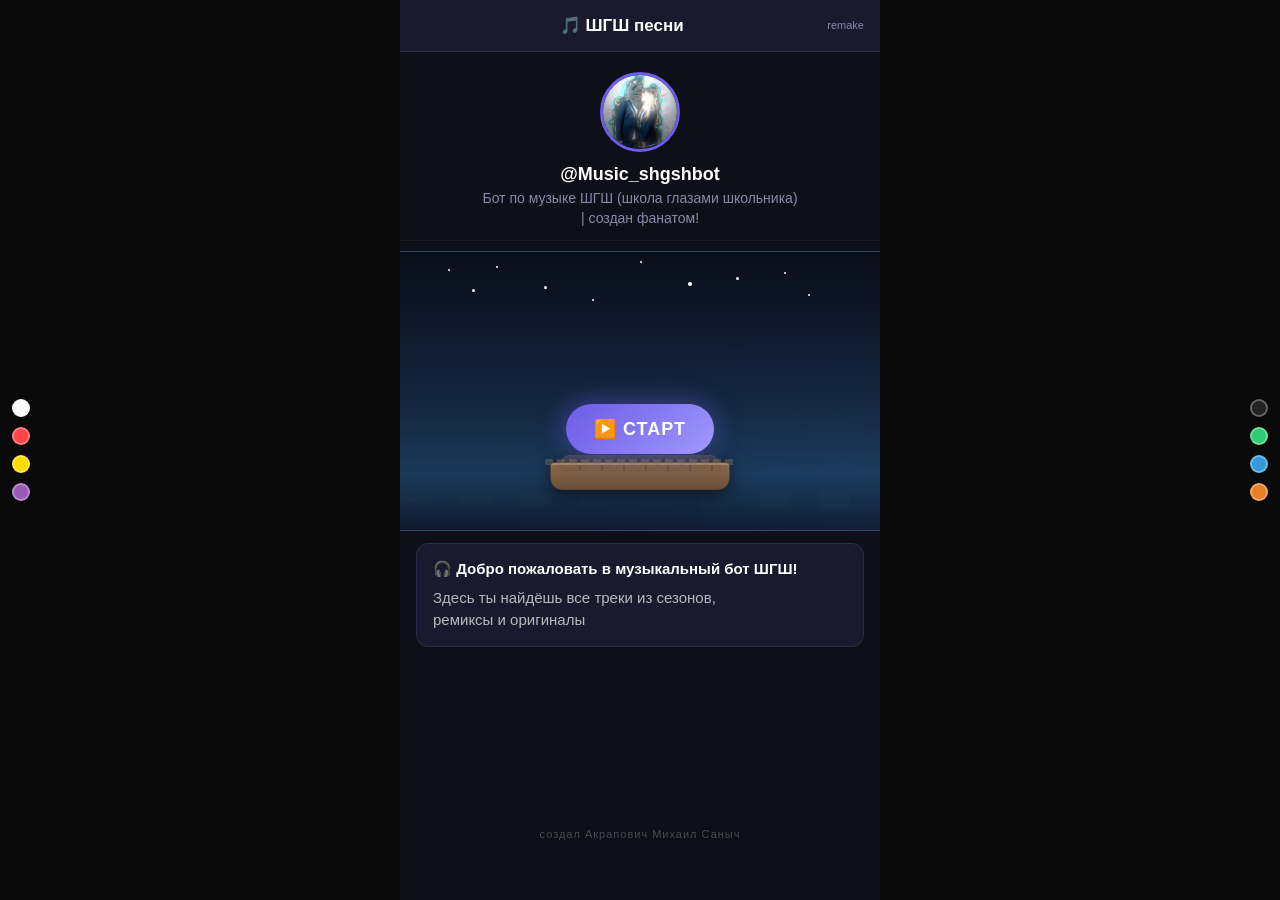
<file: index.html>
<!DOCTYPE html>
<html lang="ru">
<head>
    <meta charset="UTF-8" />
    <meta name="viewport" content="width=device-width, initial-scale=1.0, maximum-scale=1.0, user-scalable=no" />
    <title>ШГШ Музыка</title>
    <link rel="stylesheet" href="styles.css" />
</head>
<body>
    <div class="telegram-app" id="app">
        <!-- Цветные кружочки -->
        <div class="color-dots-left">
            <div class="color-dot" data-color="white" style="background: #ffffff;" onclick="changeTheme('white')"></div>
            <div class="color-dot" data-color="red" style="background: #ff4444;" onclick="changeTheme('red')"></div>
            <div class="color-dot" data-color="yellow" style="background: #ffdd00;" onclick="changeTheme('yellow')"></div>
            <div class="color-dot" data-color="purple" style="background: #9b59b6;" onclick="changeTheme('purple')"></div>
        </div>
        <div class="color-dots-right">
            <div class="color-dot" data-color="black" style="background: #222222;" onclick="changeTheme('black')"></div>
            <div class="color-dot" data-color="green" style="background: #2ecc71;" onclick="changeTheme('green')"></div>
            <div class="color-dot" data-color="blue" style="background: #3498db;" onclick="changeTheme('blue')"></div>
            <div class="color-dot" data-color="orange" style="background: #e67e22;" onclick="changeTheme('orange')"></div>
        </div>

        <!-- Шапка -->
        <div class="tg-header">
            <div class="tg-header-title">🎵 ШГШ песни</div>
            <div class="tg-header-subtitle">remake</div>
        </div>

        <!-- Профиль -->
        <div class="tg-profile">
            <div class="tg-profile-avatar">
                <img src="avatar.png" alt="avatar" onerror="this.src='data:image/svg+xml,%3Csvg xmlns=%22http://www.w3.org/2000/svg%22 width=%2280%22 height=%2280%22 viewBox=%220 0 80 80%22%3E%3Crect width=%2280%22 height=%2280%22 fill=%22%236c5ce7%22/%3E%3Ctext x=%2240%22 y=%2248%22 text-anchor=%22middle%22 font-size=%2236%22 fill=%22white%22 font-family=%22Arial%22%3E🎵%3C/text%3E%3C/svg%3E'" />
            </div>
            <div class="tg-profile-name">@Music_shgshbot</div>
            <div class="tg-profile-bio">Бот по музыке ШГШ (школа глазами школьника) | создан фанатом!</div>
        </div>

        <!-- Океан -->
        <div class="ocean-scene" id="oceanScene">
            <div class="stars">
                <div class="star"></div><div class="star"></div><div class="star"></div>
                <div class="star"></div><div class="star"></div><div class="star"></div>
                <div class="star"></div><div class="star"></div><div class="star"></div>
                <div class="star"></div>
            </div>
            <div class="wave"></div><div class="wave"></div><div class="wave"></div>
            <div class="foam"></div>
            <div class="raft-container">
                <button class="raft-btn" data-transition href="seasons.html">▶️ СТАРТ</button>
                <div class="raft"><div class="raft-rail"></div></div>
            </div>
        </div>

        <!-- Приветствие -->
        <div class="tg-content">
            <div class="tg-message">
                <div class="tg-message-text">🎧 <strong>Добро пожаловать в музыкальный бот ШГШ!</strong></div>
                <div class="tg-message-text" style="margin-top: 6px; opacity: 0.8;">Здесь ты найдёшь все треки из сезонов,<br>ремиксы и оригиналы</div>
            </div>
        </div>

        <!-- Подпись -->
        <div class="footer-credit">создал Акрапович Михаил Саныч</div>
    </div>

    <script src="script.js"></script>
    <script>
        function changeTheme(color) {
            const app = document.getElementById('app');
            app.className = 'telegram-app';
            app.classList.add('theme-' + color);
            localStorage.setItem('theme', color);
        }
        document.addEventListener('DOMContentLoaded', function() {
            const savedTheme = localStorage.getItem('theme');
            if (savedTheme) {
                document.getElementById('app').classList.add('theme-' + savedTheme);
            }
        });
    </script>
</body>
</html>
</file>
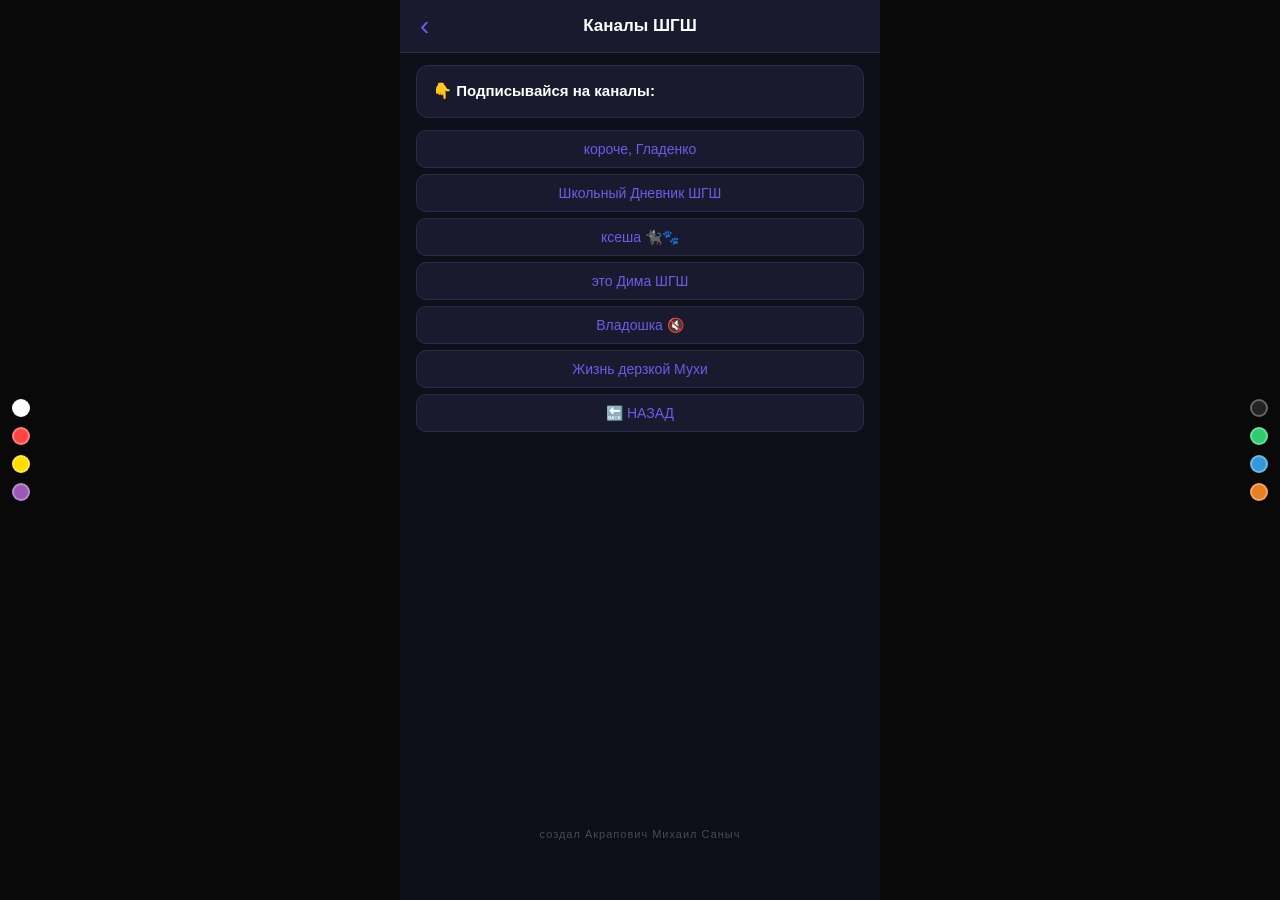
<file: channels.html>
<!DOCTYPE html>
<html lang="ru">
<head>
    <meta charset="UTF-8" />
    <meta name="viewport" content="width=device-width, initial-scale=1.0, maximum-scale=1.0, user-scalable=no" />
    <title>Каналы ШГШ</title>
    <link rel="stylesheet" href="styles.css" />
</head>
<body>
    <div class="telegram-app" id="app">
        <!-- Цветные кружочки -->
        <div class="color-dots-left">
            <div class="color-dot" data-color="white" style="background: #ffffff;" onclick="changeTheme('white')"></div>
            <div class="color-dot" data-color="red" style="background: #ff4444;" onclick="changeTheme('red')"></div>
            <div class="color-dot" data-color="yellow" style="background: #ffdd00;" onclick="changeTheme('yellow')"></div>
            <div class="color-dot" data-color="purple" style="background: #9b59b6;" onclick="changeTheme('purple')"></div>
        </div>
        <div class="color-dots-right">
            <div class="color-dot" data-color="black" style="background: #222222;" onclick="changeTheme('black')"></div>
            <div class="color-dot" data-color="green" style="background: #2ecc71;" onclick="changeTheme('green')"></div>
            <div class="color-dot" data-color="blue" style="background: #3498db;" onclick="changeTheme('blue')"></div>
            <div class="color-dot" data-color="orange" style="background: #e67e22;" onclick="changeTheme('orange')"></div>
        </div>

        <!-- Шапка -->
        <div class="tg-header">
            <button class="tg-back-btn" data-comet href="seasons.html">‹</button>
            <div class="tg-header-title">Каналы ШГШ</div>
            <div style="width: 40px;"></div>
        </div>

        <!-- Контент -->
        <div class="tg-content">
            <div class="tg-message">
                <div class="tg-message-text">👇 <strong>Подписывайся на каналы:</strong></div>
            </div>
            <div class="tg-inline-grid" id="channelsGrid">
                <button class="tg-inline-btn tg-inline-btn-wide" onclick="window.open('https://t.me/hladenko', '_blank')">короче, Гладенко</button>
                <button class="tg-inline-btn tg-inline-btn-wide" onclick="window.open('https://t.me/shgsh_novosti', '_blank')">Школьный Дневник ШГШ</button>
                <button class="tg-inline-btn tg-inline-btn-wide" onclick="window.open('https://t.me/kseshaxs', '_blank')">ксеша 🐈‍⬛🐾</button>
                <button class="tg-inline-btn tg-inline-btn-wide" onclick="window.open('https://t.me/dimonchikshgsh', '_blank')">это Дима ШГШ</button>
                <button class="tg-inline-btn tg-inline-btn-wide" onclick="window.open('https://t.me/vladanasv', '_blank')">Владошка 🔇</button>
                <button class="tg-inline-btn tg-inline-btn-wide" onclick="window.open('https://t.me/derzkaya_myxa', '_blank')">Жизнь дерзкой Мухи</button>
                <button class="tg-inline-btn tg-inline-btn-wide" data-transition href="seasons.html">🔙 НАЗАД</button>
            </div>
        </div>

        <!-- Подпись -->
        <div class="footer-credit">создал Акрапович Михаил Саныч</div>
    </div>

    <script src="script.js"></script>
    <script>
        function changeTheme(color) {
            const app = document.getElementById('app');
            app.className = 'telegram-app';
            app.classList.add('theme-' + color);
            localStorage.setItem('theme', color);
        }
        document.addEventListener('DOMContentLoaded', function() {
            const savedTheme = localStorage.getItem('theme');
            if (savedTheme) {
                document.getElementById('app').classList.add('theme-' + savedTheme);
            }
        });
    </script>
</body>
</html>
</file>
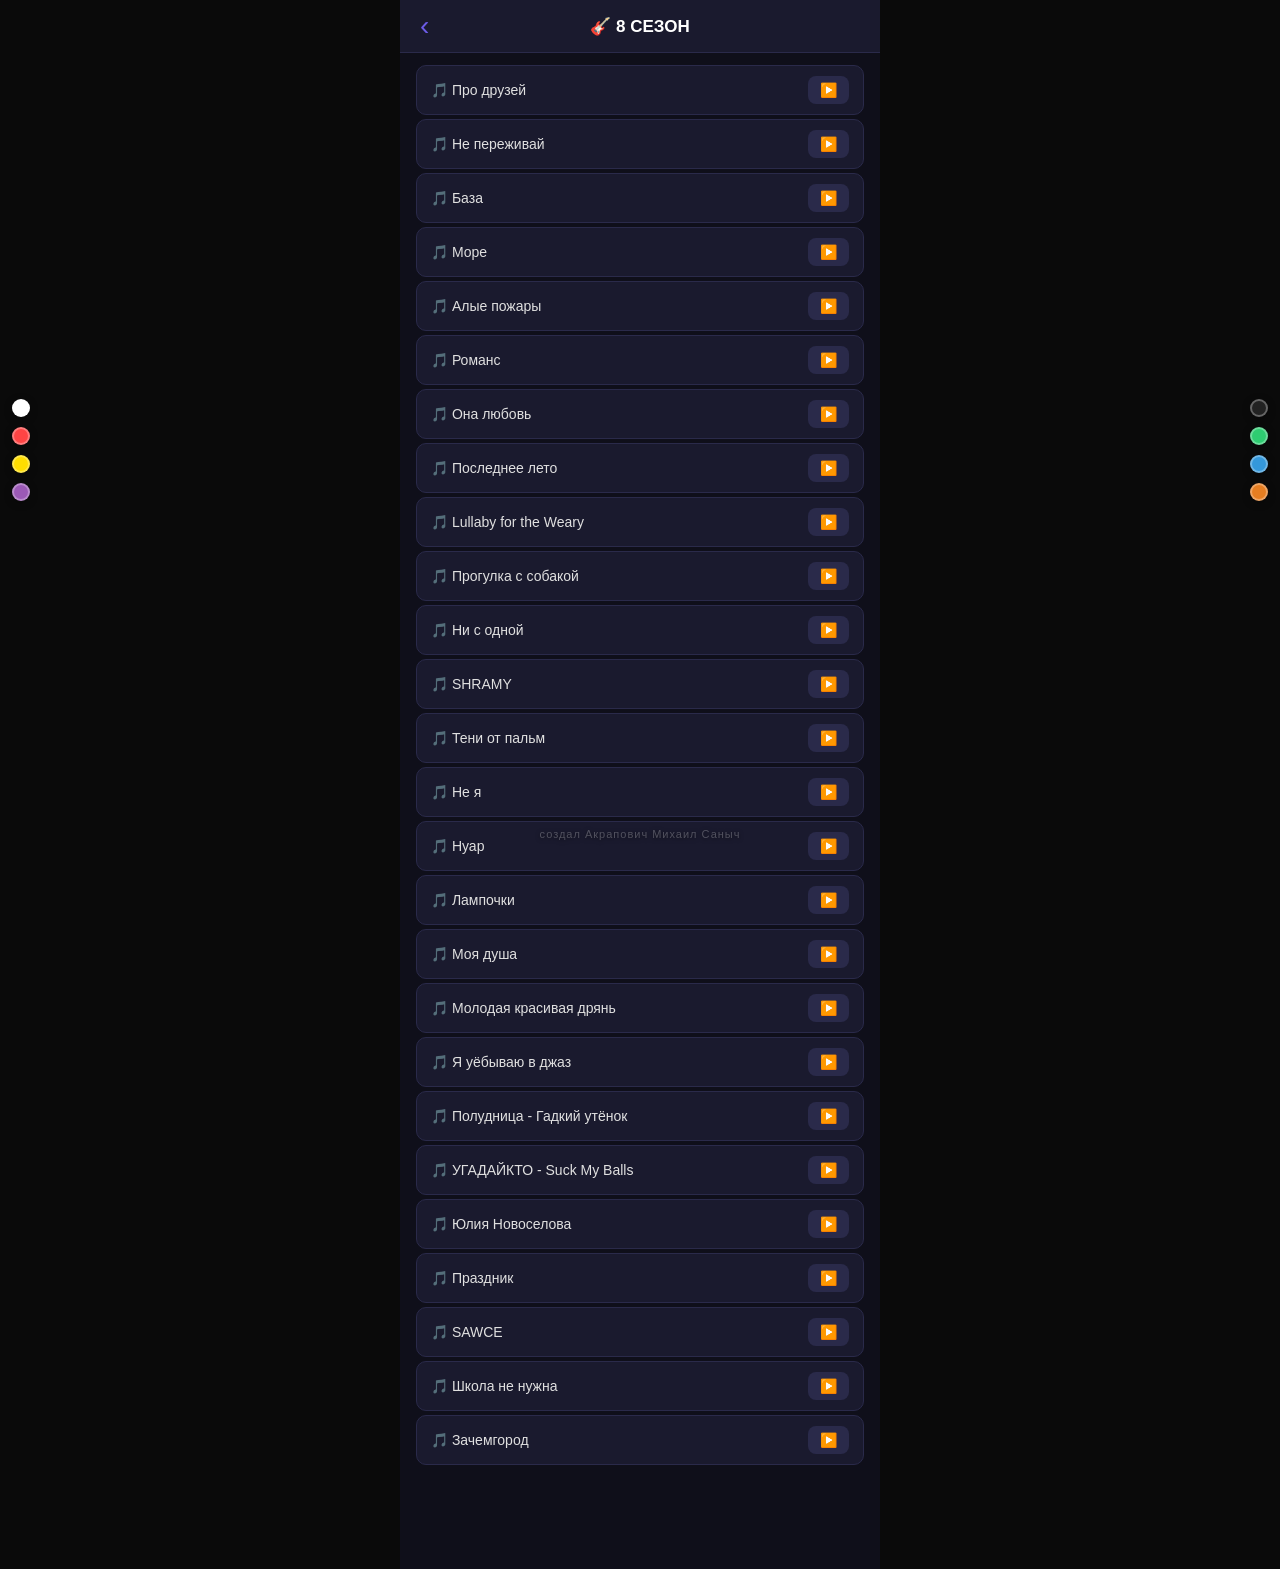
<file: playlist.html>
<!DOCTYPE html>
<html lang="ru">
<head>
    <meta charset="UTF-8" />
    <meta name="viewport" content="width=device-width, initial-scale=1.0, maximum-scale=1.0, user-scalable=no" />
    <title>Плейлист</title>
    <link rel="stylesheet" href="styles.css" />
</head>
<body>
    <div class="telegram-app" id="app">
        <!-- Цветные кружочки -->
        <div class="color-dots-left">
            <div class="color-dot" data-color="white" style="background: #ffffff;" onclick="changeTheme('white')"></div>
            <div class="color-dot" data-color="red" style="background: #ff4444;" onclick="changeTheme('red')"></div>
            <div class="color-dot" data-color="yellow" style="background: #ffdd00;" onclick="changeTheme('yellow')"></div>
            <div class="color-dot" data-color="purple" style="background: #9b59b6;" onclick="changeTheme('purple')"></div>
        </div>
        <div class="color-dots-right">
            <div class="color-dot" data-color="black" style="background: #222222;" onclick="changeTheme('black')"></div>
            <div class="color-dot" data-color="green" style="background: #2ecc71;" onclick="changeTheme('green')"></div>
            <div class="color-dot" data-color="blue" style="background: #3498db;" onclick="changeTheme('blue')"></div>
            <div class="color-dot" data-color="orange" style="background: #e67e22;" onclick="changeTheme('orange')"></div>
        </div>

        <!-- Шапка -->
        <div class="tg-header">
            <button class="tg-back-btn" data-comet href="seasons.html">‹</button>
            <div class="tg-header-title" id="seasonTitle">СЕЗОН</div>
            <div style="width: 40px;"></div>
        </div>

        <!-- Список песен -->
        <div class="tg-content" id="songList"></div>

        <!-- Плеер -->
        <div class="tg-player" id="playerBar" style="display:none;">
            <button class="tg-player-btn" id="repeatBtn" onclick="toggleRepeat()">🔁</button>
            <button class="tg-player-btn" onclick="prevSong()">⏮</button>
            <button class="tg-player-btn" id="playPauseBtn" onclick="togglePlay()">▶</button>
            <button class="tg-player-btn" onclick="nextSong()">⏭</button>
            <button class="tg-player-btn" id="shuffleBtn" onclick="toggleShuffle()">🔀</button>

            <div class="tg-player-info">
                <div class="tg-player-title" id="currentSongName">Нет трека</div>
                <div class="tg-player-subtitle" id="currentSeasonName"></div>
            </div>

            <div class="tg-player-progress">
                <input type="range" id="progressBar" min="0" max="100" value="0" />
                <div class="tg-player-time">
                    <span id="timeDisplay">0:00</span>
                    <span id="totalTime">0:00</span>
                </div>
            </div>

            <div class="tg-player-menu">
                <button class="tg-player-btn" onclick="toggleMenu()">⋮</button>
                <div class="tg-player-dropdown" id="playerDropdown">
                    <button onclick="downloadCurrentSong()">⬇️ Скачать</button>
                </div>
            </div>
        </div>

        <div class="footer-credit">создал Акрапович Михаил Саныч</div>
    </div>

    <script src="data.js"></script>
    <script src="script.js"></script>
    <script>
        const params = new URLSearchParams(window.location.search);
        const seasonId = params.get('season') || '8';
        const season = SEASONS[seasonId];
        const songs = season ? season.songs : [];
        const seasonName = season ? season.name : 'СЕЗОН';
        document.getElementById('seasonTitle').textContent = seasonName;
        const songList = document.getElementById('songList');

        // Восстановление состояния
        document.addEventListener('DOMContentLoaded', function() {
            setTimeout(updatePlayerUI, 100);
            const saved = localStorage.getItem('playerState');
            if (saved) {
                try {
                    const state = JSON.parse(saved);
                    if (state.seasonId === seasonId && state.index !== undefined) {
                        document.querySelectorAll('.tg-song-item').forEach((el, i) => {
                            if (i === state.index) {
                                el.style.borderColor = '#6c5ce7';
                                el.style.background = 'rgba(108, 92, 231, 0.1)';
                            }
                        });
                    }
                } catch(e) {}
            }
        });

        if (season && season.dev) {
            songList.innerHTML = `
                <div class="tg-message">
                    <div class="tg-message-text" style="text-align:center; padding: 30px 0;">
                        🚧 Этот сезон в разработке<br>🎵 Появится позже!
                    </div>
                </div>
                <div class="tg-reply-markup">
                    <button class="tg-btn-start" onclick="window.location.href='seasons.html'">🔙 НАЗАД</button>
                </div>
            `;
        } else {
            songs.forEach((song, index) => {
                const displayName = song.name || song;
                const item = document.createElement('div');
                item.className = 'tg-song-item';
                item.setAttribute('data-index', index);
                item.innerHTML = `
                    <div class="tg-song-name">🎵 ${displayName}</div>
                    <div class="tg-song-actions">
                        <button class="tg-btn-inline-small" onclick="playSong('${seasonId}', ${index})">▶️</button>
                    </div>
                `;
                songList.appendChild(item);
            });
        }

        function toggleMenu() {
            const dropdown = document.getElementById('playerDropdown');
            if (dropdown) dropdown.classList.toggle('active');
        }

        document.addEventListener('click', function(e) {
            const menu = document.querySelector('.tg-player-menu');
            if (menu && !menu.contains(e.target)) {
                const dropdown = document.getElementById('playerDropdown');
                if (dropdown) dropdown.classList.remove('active');
            }
        });

        const progressBar = document.getElementById('progressBar');
        if (progressBar) {
            progressBar.addEventListener('input', function(e) {
                if (window.player.audio && window.player.audio.duration) {
                    const time = (e.target.value / 100) * window.player.audio.duration;
                    window.player.audio.currentTime = time;
                    const minutes = Math.floor(time / 60);
                    const seconds = Math.floor(time % 60);
                    document.getElementById('timeDisplay').textContent = `${minutes}:${seconds.toString().padStart(2, '0')}`;
                }
            });
        }

        function changeTheme(color) {
            const app = document.getElementById('app');
            app.className = 'telegram-app';
            app.classList.add('theme-' + color);
            localStorage.setItem('theme', color);
        }
        document.addEventListener('DOMContentLoaded', function() {
            const savedTheme = localStorage.getItem('theme');
            if (savedTheme) {
                document.getElementById('app').classList.add('theme-' + savedTheme);
            }
        });
    </script>
</body>
</html>
</file>
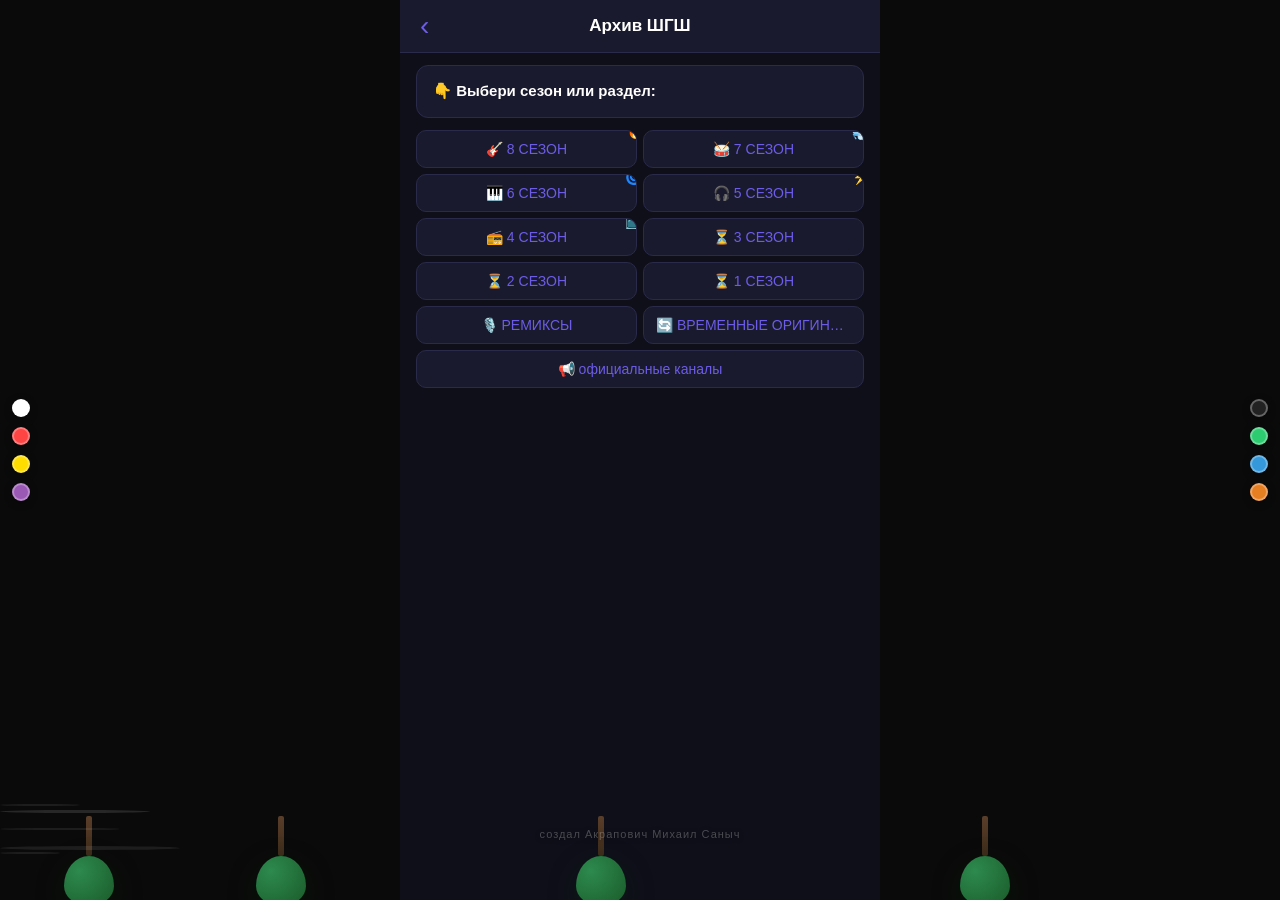
<file: seasons.html>
<!DOCTYPE html>
<html lang="ru">
<head>
    <meta charset="UTF-8" />
    <meta name="viewport" content="width=device-width, initial-scale=1.0, maximum-scale=1.0, user-scalable=no" />
    <title>Сезоны</title>
    <link rel="stylesheet" href="styles.css" />
</head>
<body>
    <div class="telegram-app" id="app">
        <!-- Цветные кружочки -->
        <div class="color-dots-left">
            <div class="color-dot" data-color="white" style="background: #ffffff;" onclick="changeTheme('white')"></div>
            <div class="color-dot" data-color="red" style="background: #ff4444;" onclick="changeTheme('red')"></div>
            <div class="color-dot" data-color="yellow" style="background: #ffdd00;" onclick="changeTheme('yellow')"></div>
            <div class="color-dot" data-color="purple" style="background: #9b59b6;" onclick="changeTheme('purple')"></div>
        </div>
        <div class="color-dots-right">
            <div class="color-dot" data-color="black" style="background: #222222;" onclick="changeTheme('black')"></div>
            <div class="color-dot" data-color="green" style="background: #2ecc71;" onclick="changeTheme('green')"></div>
            <div class="color-dot" data-color="blue" style="background: #3498db;" onclick="changeTheme('blue')"></div>
            <div class="color-dot" data-color="orange" style="background: #e67e22;" onclick="changeTheme('orange')"></div>
        </div>

        <!-- Шапка -->
        <div class="tg-header">
            <button class="tg-back-btn" data-comet href="index.html">‹</button>
            <div class="tg-header-title">Архив ШГШ</div>
            <div style="width: 40px;"></div>
        </div>

        <!-- Контент -->
        <div class="tg-content">
            <div class="tg-message">
                <div class="tg-message-text">👇 <strong>Выбери сезон или раздел:</strong></div>
            </div>

            <div class="tg-inline-grid" id="seasonsGrid">
                <!-- 8 СЕЗОН — ОГОНЬ -->
                <button class="tg-inline-btn season-fire" data-transition href="playlist.html?season=8">🎸 8 СЕЗОН</button>
                <!-- 7 СЕЗОН — ВЕТЕР -->
                <button class="tg-inline-btn season-wind" data-transition href="playlist.html?season=7">🥁 7 СЕЗОН</button>
                <!-- 6 СЕЗОН — ВРАЩЕНИЕ -->
                <button class="tg-inline-btn season-spin" data-transition href="playlist.html?season=6">🎹 6 СЕЗОН</button>
                <!-- 5 СЕЗОН — ДРОЖЬ -->
                <button class="tg-inline-btn season-shake" data-transition href="playlist.html?season=5">🎧 5 СЕЗОН</button>
                <!-- 4 СЕЗОН — МЕРЦАНИЕ -->
                <button class="tg-inline-btn season-flicker" data-transition href="playlist.html?season=4">📻 4 СЕЗОН</button>
                <!-- 3 СЕЗОН -->
                <button class="tg-inline-btn" data-transition href="playlist.html?season=3">⏳ 3 СЕЗОН</button>
                <!-- 2 СЕЗОН -->
                <button class="tg-inline-btn" data-transition href="playlist.html?season=2">⏳ 2 СЕЗОН</button>
                <!-- 1 СЕЗОН -->
                <button class="tg-inline-btn" data-transition href="playlist.html?season=1">⏳ 1 СЕЗОН</button>
                <!-- 0 СЕЗОН -->
                <button class="tg-inline-btn" data-transition href="playlist.html?season=0">🎙️ РЕМИКСЫ</button>
                <!-- ВРЕМЕННЫЕ -->
                <button class="tg-inline-btn" data-transition href="playlist.html?season=temp">🔄 ВРЕМЕННЫЕ ОРИГИНАЛЫ</button>
                <!-- КАНАЛЫ -->
                <button class="tg-inline-btn tg-inline-btn-wide" data-transition href="channels.html">📢 официальные каналы</button>
            </div>
        </div>

        <!-- Деревья и ветер -->
        <div class="trees-container">
            <div class="tree tree-1"><div class="tree-trunk"></div><div class="tree-crown"></div></div>
            <div class="tree tree-2"><div class="tree-trunk"></div><div class="tree-crown"></div></div>
            <div class="tree tree-3"><div class="tree-trunk"></div><div class="tree-crown"></div></div>
            <div class="tree tree-4"><div class="tree-trunk"></div><div class="tree-crown"></div></div>
            <div class="wind-line wind-1"></div>
            <div class="wind-line wind-2"></div>
            <div class="wind-line wind-3"></div>
            <div class="wind-line wind-4"></div>
            <div class="wind-line wind-5"></div>
        </div>

        <!-- Подпись -->
        <div class="footer-credit">создал Акрапович Михаил Саныч</div>
    </div>

    <script src="script.js"></script>
    <script>
        function changeTheme(color) {
            const app = document.getElementById('app');
            app.className = 'telegram-app';
            app.classList.add('theme-' + color);
            localStorage.setItem('theme', color);
        }
        document.addEventListener('DOMContentLoaded', function() {
            const savedTheme = localStorage.getItem('theme');
            if (savedTheme) {
                document.getElementById('app').classList.add('theme-' + savedTheme);
            }
        });
    </script>
</body>
</html>
</file>
<file: styles.css>
* {
    margin: 0;
    padding: 0;
    box-sizing: border-box;
}

body {
    font-family: -apple-system, BlinkMacSystemFont, 'Segoe UI', Roboto, Helvetica, Arial, sans-serif;
    background: #0a0a0a;
    color: #ffffff;
    min-height: 100vh;
    display: flex;
    justify-content: center;
}

.telegram-app {
    max-width: 480px;
    width: 100%;
    min-height: 100vh;
    background: #0f0f1a;
    display: flex;
    flex-direction: column;
    position: relative;
    overflow: hidden;
}

.tg-header {
    background: #1a1a2e;
    padding: 10px 16px;
    display: flex;
    align-items: center;
    justify-content: space-between;
    border-bottom: 1px solid #2a2a4a;
    position: sticky;
    top: 0;
    z-index: 10;
    min-height: 52px;
}

.tg-back-btn {
    background: none;
    border: none;
    color: #6c5ce7;
    font-size: 28px;
    cursor: pointer;
    padding: 0 4px;
    width: 40px;
    text-align: left;
    font-weight: 300;
}

.tg-back-btn:hover {
    opacity: 0.7;
}

.tg-header-title {
    font-size: 17px;
    font-weight: 600;
    color: #ffffff;
    flex: 1;
    text-align: center;
    white-space: nowrap;
    overflow: hidden;
    text-overflow: ellipsis;
}

.tg-header-subtitle {
    font-size: 11px;
    color: #8888aa;
    text-align: center;
    margin-top: -2px;
}

.tg-profile {
    display: flex;
    flex-direction: column;
    align-items: center;
    padding: 20px 16px 12px;
    border-bottom: 1px solid #1a1a2e;
    position: relative;
    z-index: 2;
}

.tg-profile-avatar {
    width: 80px;
    height: 80px;
    border-radius: 50%;
    overflow: hidden;
    border: 3px solid #6c5ce7;
    margin-bottom: 12px;
    flex-shrink: 0;
}

.tg-profile-avatar img {
    width: 100%;
    height: 100%;
    object-fit: cover;
    display: block;
}

.tg-profile-name {
    font-size: 18px;
    font-weight: 600;
    color: #ffffff;
    margin-bottom: 4px;
}

.tg-profile-bio {
    font-size: 14px;
    color: #8888aa;
    text-align: center;
    line-height: 1.4;
    max-width: 320px;
}

.ocean-scene {
    position: relative;
    width: 100%;
    height: 280px;
    margin-top: 10px;
    overflow: hidden;
    background: linear-gradient(180deg, #0a0e1a 0%, #0f1a2e 30%, #162a44 60%, #1a3a5a 80%, #0f1a2e 100%);
    border-top: 1px solid #2a4a6a;
    border-bottom: 1px solid #2a4a6a;
}

.wave {
    position: absolute;
    bottom: 0;
    left: 0;
    width: 200%;
    height: 100%;
    animation: waveMove 8s linear infinite;
    opacity: 0.3;
}
.wave:nth-child(1) {
    background: radial-gradient(ellipse at 20% 100%, rgba(30, 144, 255, 0.15) 0%, transparent 50%);
    animation-duration: 6s;
    opacity: 0.4;
    bottom: -10px;
}
.wave:nth-child(2) {
    background: radial-gradient(ellipse at 60% 100%, rgba(70, 130, 255, 0.12) 0%, transparent 60%);
    animation-duration: 9s;
    opacity: 0.3;
    bottom: -5px;
}
.wave:nth-child(3) {
    background: radial-gradient(ellipse at 80% 100%, rgba(100, 180, 255, 0.08) 0%, transparent 50%);
    animation-duration: 7s;
    opacity: 0.2;
    bottom: 0px;
}

@keyframes waveMove {
    0% { transform: translateX(0); }
    100% { transform: translateX(-50%); }
}

.raft-container {
    position: absolute;
    bottom: 40px;
    left: 50%;
    transform: translateX(-50%);
    width: 200px;
    height: 120px;
    animation: raftRock 3s ease-in-out infinite;
    z-index: 5;
    display: flex;
    flex-direction: column;
    align-items: center;
    justify-content: flex-end;
}

@keyframes raftRock {
    0% { transform: translateX(-50%) rotate(-2deg); }
    50% { transform: translateX(-50%) rotate(4deg); }
    100% { transform: translateX(-50%) rotate(-2deg); }
}

.raft {
    position: relative;
    width: 180px;
    height: 28px;
    background: linear-gradient(180deg, #8B6B4D, #6B4F3A);
    border-radius: 4px 4px 12px 12px;
    box-shadow: 0 4px 20px rgba(0, 0, 0, 0.6), inset 0 2px 0 rgba(255, 220, 180, 0.3);
    border: 1px solid #5a3f2a;
}

.raft::before {
    content: '';
    position: absolute;
    top: 2px;
    left: 8px;
    right: 8px;
    height: 6px;
    background: repeating-linear-gradient(
        90deg,
        #7a5a3a 0px, #7a5a3a 20px,
        #5a3f2a 20px, #5a3f2a 22px,
        #7a5a3a 22px, #7a5a3a 42px,
        #5a3f2a 42px, #5a3f2a 44px,
        #7a5a3a 44px, #7a5a3a 64px,
        #5a3f2a 64px, #5a3f2a 66px,
        #7a5a3a 66px
    );
    border-radius: 4px;
    opacity: 0.6;
}

.raft::after {
    content: '';
    position: absolute;
    top: -4px;
    left: -6px;
    right: -6px;
    height: 6px;
    background: repeating-linear-gradient(
        90deg,
        #8a7a5a 0px, #8a7a5a 8px,
        transparent 8px, transparent 12px,
        #8a7a5a 12px, #8a7a5a 20px,
        transparent 20px, transparent 24px,
        #8a7a5a 24px
    );
    border-radius: 2px;
    opacity: 0.4;
}

.raft-rail {
    position: absolute;
    top: -8px;
    left: 10px;
    right: 10px;
    height: 8px;
    background: linear-gradient(180deg, #9a7a5a, #7a5a3a);
    border-radius: 8px 8px 0 0;
    opacity: 0.3;
}

.raft-btn {
    background: linear-gradient(135deg, #6c5ce7, #a29bfe);
    border: none;
    border-radius: 50px;
    color: #fff;
    padding: 14px 28px;
    font-size: 18px;
    font-weight: 700;
    cursor: pointer;
    transition: all 0.3s ease;
    text-align: center;
    box-shadow: 0 0 30px rgba(108, 92, 231, 0.3);
    position: relative;
    margin-bottom: 8px;
    letter-spacing: 1px;
    z-index: 10;
    animation: btnGlow 2s ease-in-out infinite;
}

@keyframes btnGlow {
    0% { box-shadow: 0 0 20px rgba(108, 92, 231, 0.3); transform: scale(1); }
    50% { box-shadow: 0 0 60px rgba(108, 92, 231, 0.9), 0 0 120px rgba(108, 92, 231, 0.4); transform: scale(1.05); }
    100% { box-shadow: 0 0 20px rgba(108, 92, 231, 0.3); transform: scale(1); }
}

.raft-btn::after {
    content: '';
    position: absolute;
    top: -4px;
    left: -4px;
    right: -4px;
    bottom: -4px;
    border-radius: 50px;
    background: linear-gradient(135deg, rgba(108, 92, 231, 0.2), rgba(162, 155, 254, 0.1));
    filter: blur(10px);
    z-index: -1;
    animation: btnPulse 2s ease-in-out infinite;
}

@keyframes btnPulse {
    0% { opacity: 0.3; transform: scale(1); }
    50% { opacity: 1; transform: scale(1.2); }
    100% { opacity: 0.3; transform: scale(1); }
}

.raft-btn:active {
    transform: scale(0.95);
    box-shadow: 0 0 40px rgba(108, 92, 231, 0.5);
}

.stars {
    position: absolute;
    top: 0;
    left: 0;
    width: 100%;
    height: 60%;
    pointer-events: none;
    z-index: 0;
}
.star {
    position: absolute;
    width: 2px;
    height: 2px;
    background: #fff;
    border-radius: 50%;
    animation: twinkle 3s ease-in-out infinite;
}
@keyframes twinkle {
    0%, 100% { opacity: 0.2; }
    50% { opacity: 1; }
}
.star:nth-child(1) { top: 10%; left: 10%; animation-delay: 0s; }
.star:nth-child(2) { top: 20%; left: 30%; animation-delay: 0.5s; width: 3px; height: 3px; }
.star:nth-child(3) { top: 5%; left: 50%; animation-delay: 1s; }
.star:nth-child(4) { top: 15%; left: 70%; animation-delay: 1.5s; width: 3px; height: 3px; }
.star:nth-child(5) { top: 25%; left: 85%; animation-delay: 2s; }
.star:nth-child(6) { top: 8%; left: 20%; animation-delay: 0.8s; }
.star:nth-child(7) { top: 18%; left: 60%; animation-delay: 1.2s; width: 4px; height: 4px; }
.star:nth-child(8) { top: 28%; left: 40%; animation-delay: 0.3s; }
.star:nth-child(9) { top: 12%; left: 80%; animation-delay: 1.8s; }
.star:nth-child(10) { top: 22%; left: 15%; animation-delay: 2.2s; width: 3px; height: 3px; }

.foam {
    position: absolute;
    bottom: 20px;
    left: 0;
    width: 200%;
    height: 20px;
    background: repeating-linear-gradient(
        90deg,
        rgba(255, 255, 255, 0.03) 0px,
        rgba(255, 255, 255, 0.03) 30px,
        transparent 30px,
        transparent 60px
    );
    animation: waveMove 12s linear infinite;
    opacity: 0.3;
    z-index: 1;
    border-radius: 50%;
}

.tg-content {
    flex: 1;
    padding: 12px 16px 100px;
    overflow-y: auto;
    position: relative;
    z-index: 2;
}

.tg-message {
    background: #1a1a2e;
    border-radius: 12px;
    padding: 14px 16px;
    margin-bottom: 12px;
    border: 1px solid #2a2a4a;
}

.tg-message-text {
    font-size: 15px;
    line-height: 1.5;
    color: #e0e0e0;
}

.tg-message-text strong {
    color: #ffffff;
}

.tg-inline-grid {
    display: grid;
    grid-template-columns: 1fr 1fr;
    gap: 6px;
    margin-bottom: 4px;
}

.tg-inline-btn {
    background: #1a1a2e;
    border: 1px solid #2a2a4a;
    border-radius: 10px;
    color: #6c5ce7;
    padding: 10px 12px;
    font-size: 14px;
    font-weight: 500;
    cursor: pointer;
    transition: all 0.15s;
    text-align: center;
    white-space: nowrap;
    overflow: hidden;
    text-overflow: ellipsis;
    position: relative;
}

.tg-inline-btn:active {
    background: #2a2a4a;
    transform: scale(0.95) !important;
}

.tg-inline-btn-wide {
    grid-column: 1 / -1;
}

.tg-song-item {
    background: #1a1a2e;
    border-radius: 10px;
    padding: 10px 14px;
    margin-bottom: 4px;
    display: flex;
    justify-content: space-between;
    align-items: center;
    border: 1px solid #2a2a4a;
}

.tg-song-name {
    font-size: 14px;
    color: #e0e0e0;
    flex: 1;
    margin-right: 10px;
    white-space: nowrap;
    overflow: hidden;
    text-overflow: ellipsis;
}

.tg-song-actions {
    display: flex;
    gap: 4px;
    flex-shrink: 0;
}

.tg-btn-inline-small {
    background: #2a2a4a;
    border: none;
    border-radius: 8px;
    color: #6c5ce7;
    padding: 6px 12px;
    font-size: 14px;
    cursor: pointer;
    transition: all 0.15s;
}

.tg-btn-inline-small:active {
    background: #3a3a5a;
    transform: scale(0.92);
}

.tg-player {
    position: fixed;
    bottom: 0;
    left: 50%;
    transform: translateX(-50%);
    max-width: 480px;
    width: 100%;
    background: #1a1a2e;
    border-top: 1px solid #2a2a4a;
    padding: 10px 12px;
    display: none;
    align-items: center;
    gap: 6px;
    z-index: 100;
    flex-wrap: wrap;
}

.tg-player-btn {
    background: none;
    border: none;
    color: #ffffff;
    font-size: 20px;
    cursor: pointer;
    padding: 4px 6px;
    transition: all 0.15s;
    min-width: 32px;
    text-align: center;
}

.tg-player-btn:active {
    transform: scale(0.9);
}

.tg-player-btn:hover {
    opacity: 0.8;
}

.tg-player-info {
    flex: 1;
    min-width: 80px;
    margin: 0 4px;
}

.tg-player-title {
    font-size: 13px;
    font-weight: 500;
    color: #ffffff;
    white-space: nowrap;
    overflow: hidden;
    text-overflow: ellipsis;
}

.tg-player-subtitle {
    font-size: 11px;
    color: #8888aa;
    white-space: nowrap;
    overflow: hidden;
    text-overflow: ellipsis;
}

.tg-player-progress {
    width: 100%;
    display: flex;
    align-items: center;
    gap: 8px;
    margin-top: 2px;
}

.tg-player-progress input[type="range"] {
    flex: 1;
    height: 4px;
    -webkit-appearance: none;
    background: #2a2a4a;
    border-radius: 2px;
    outline: none;
    accent-color: #6c5ce7;
}

.tg-player-progress input[type="range"]::-webkit-slider-thumb {
    -webkit-appearance: none;
    width: 12px;
    height: 12px;
    border-radius: 50%;
    background: #6c5ce7;
    cursor: pointer;
}

.tg-player-time {
    display: flex;
    justify-content: space-between;
    font-size: 10px;
    color: #8888aa;
    min-width: 70px;
}

.tg-player-menu {
    position: relative;
    display: inline-block;
}

.tg-player-dropdown {
    display: none;
    position: absolute;
    bottom: 40px;
    right: 0;
    background: #1a1a2e;
    border: 1px solid #2a2a4a;
    border-radius: 10px;
    padding: 6px 0;
    min-width: 120px;
    z-index: 101;
    box-shadow: 0 4px 20px rgba(0,0,0,0.5);
}

.tg-player-dropdown.active {
    display: block;
}

.tg-player-dropdown button {
    display: block;
    width: 100%;
    padding: 8px 14px;
    background: none;
    border: none;
    color: #ffffff;
    font-size: 13px;
    text-align: left;
    cursor: pointer;
    transition: background 0.15s;
}

.tg-player-dropdown button:hover {
    background: #2a2a4a;
}

.footer-credit {
    position: fixed;
    bottom: 60px;
    left: 50%;
    transform: translateX(-50%);
    font-size: 11px;
    color: rgba(255, 255, 255, 0.25);
    letter-spacing: 1px;
    z-index: 10;
    font-weight: 300;
    text-align: center;
    pointer-events: none;
    text-shadow: 0 1px 4px rgba(0, 0, 0, 0.5);
}

.color-dots-left,
.color-dots-right {
    position: fixed;
    top: 50%;
    transform: translateY(-50%);
    display: flex;
    flex-direction: column;
    gap: 10px;
    z-index: 1000;
    padding: 8px;
}
.color-dots-left { left: 4px; }
.color-dots-right { right: 4px; }

.color-dot {
    width: 18px;
    height: 18px;
    border-radius: 50%;
    border: 2px solid rgba(255, 255, 255, 0.3);
    cursor: pointer;
    transition: all 0.3s ease;
    box-shadow: 0 2px 8px rgba(0, 0, 0, 0.3);
}
.color-dot:hover { transform: scale(1.3); border-color: rgba(255, 255, 255, 0.8); }
.color-dot:active { transform: scale(0.9); }

.trees-container {
    position: fixed;
    bottom: 0;
    left: 0;
    width: 100%;
    height: 120px;
    pointer-events: none;
    z-index: 1;
    overflow: hidden;
}
.tree {
    position: absolute;
    bottom: 0;
    display: flex;
    flex-direction: column;
    align-items: center;
    animation: treeSway 3s ease-in-out infinite;
}
.tree-1 { left: 5%; animation-delay: 0s; }
.tree-2 { left: 20%; animation-delay: 0.5s; }
.tree-3 { left: 45%; animation-delay: 1s; }
.tree-4 { left: 75%; animation-delay: 1.5s; }

.tree-trunk {
    width: 6px;
    height: 40px;
    background: linear-gradient(180deg, #5a3f2a, #3d2b1a);
    border-radius: 2px;
}
.tree-crown {
    width: 50px;
    height: 50px;
    background: radial-gradient(ellipse at 30% 30%, #2d8a4e, #1a5a2a);
    border-radius: 50% 50% 50% 50% / 60% 60% 40% 40%;
    margin-bottom: -6px;
    box-shadow: 0 10px 30px rgba(0, 50, 0, 0.3);
}
@keyframes treeSway {
    0%, 100% { transform: rotate(-3deg); }
    50% { transform: rotate(5deg); }
}

.wind-line {
    position: absolute;
    height: 2px;
    background: rgba(255, 255, 255, 0.08);
    border-radius: 50%;
    animation: windBlow 4s linear infinite;
}
.wind-1 { top: 20%; width: 80px; animation-duration: 3s; animation-delay: 0s; }
.wind-2 { top: 40%; width: 120px; animation-duration: 4.5s; animation-delay: 0.8s; }
.wind-3 { top: 60%; width: 60px; animation-duration: 3.5s; animation-delay: 1.5s; }
.wind-4 { top: 25%; width: 150px; animation-duration: 2.5s; animation-delay: 0.5s; height: 3px; background: rgba(255, 255, 255, 0.12); }
.wind-5 { top: 55%; width: 180px; animation-duration: 3.2s; animation-delay: 1.2s; height: 4px; background: rgba(255, 255, 255, 0.08); }

@keyframes windBlow {
    0% { transform: translateX(-100px); opacity: 0; }
    20% { opacity: 1; }
    80% { opacity: 1; }
    100% { transform: translateX(calc(100vw + 100px)); opacity: 0; }
}
@keyframes windBlowStrong {
    0% { transform: translateX(-150px); opacity: 0; }
    15% { opacity: 1; }
    85% { opacity: 1; }
    100% { transform: translateX(calc(100vw + 150px)); opacity: 0; }
}

.page-transition-in {
    animation: slideInFromRight 0.6s cubic-bezier(0.25, 0.46, 0.45, 0.94) forwards;
    overflow: hidden;
}
@keyframes slideInFromRight {
    0% { transform: translateX(100%); opacity: 0.5; }
    100% { transform: translateX(0); opacity: 1; }
}

.page-transition-out {
    animation: slideOutToLeft 0.5s cubic-bezier(0.55, 0.085, 0.68, 0.53) forwards;
    overflow: hidden;
}
@keyframes slideOutToLeft {
    0% { transform: translateX(0); opacity: 1; }
    100% { transform: translateX(-100%); opacity: 0.3; }
}

.comet-container {
    position: fixed;
    top: 0;
    left: 0;
    width: 100vw;
    height: 100vh;
    pointer-events: none;
    z-index: 9999;
    overflow: hidden;
    opacity: 0;
    transition: opacity 0.3s ease;
}
.comet-container.active { opacity: 1; }

.comet {
    position: absolute;
    top: -10%;
    right: -20%;
    width: 120px;
    height: 120px;
    background: radial-gradient(circle at 30% 30%, #fff, #ffdd44, #ff8800, transparent 70%);
    border-radius: 50%;
    box-shadow: 0 0 80px rgba(255, 200, 50, 0.8), 0 0 200px rgba(255, 150, 0, 0.5);
    transform: rotate(-45deg) scale(0.3);
    opacity: 0;
    transition: all 2.5s cubic-bezier(0.22, 0.61, 0.36, 1);
}
.comet-container.active .comet {
    transform: rotate(-45deg) translate(80vw, 60vh) scale(1.5);
    opacity: 1;
    box-shadow: 0 0 120px rgba(255, 200, 50, 1), 0 0 300px rgba(255, 150, 0, 0.8);
}

.comet-glow {
    position: absolute;
    top: -10%;
    right: -20%;
    width: 400px;
    height: 400px;
    background: radial-gradient(ellipse at 70% 50%, rgba(255, 200, 50, 0.4), transparent 70%);
    border-radius: 50%;
    transform: rotate(-45deg) scale(0.3);
    opacity: 0;
    transition: all 2.5s cubic-bezier(0.22, 0.61, 0.36, 1);
}
.comet-container.active .comet-glow {
    transform: rotate(-45deg) translate(70vw, 50vh) scale(2);
    opacity: 1;
}

.comet-flash {
    position: absolute;
    top: 0;
    left: 0;
    width: 100vw;
    height: 100vh;
    background: white;
    opacity: 0;
    pointer-events: none;
    transition: opacity 0.2s ease;
}
.comet-flash.active { opacity: 1; transition: opacity 0.1s ease; }

/* ===== ЖИВЫЕ КНОПКИ ДЛЯ СЕЗОНОВ ===== */
.season-fire {
    animation: fireGlow 1.2s ease-in-out infinite;
    position: relative;
    z-index: 2;
}
@keyframes fireGlow {
    0% { box-shadow: 0 0 10px rgba(255, 100, 0, 0.3), 0 0 20px rgba(255, 50, 0, 0.1); transform: scale(1); }
    30% { box-shadow: 0 0 30px rgba(255, 150, 0, 0.8), 0 0 60px rgba(255, 80, 0, 0.4), 0 0 100px rgba(255, 50, 0, 0.2); transform: scale(1.04); }
    60% { box-shadow: 0 0 20px rgba(255, 100, 0, 0.5), 0 0 40px rgba(255, 50, 0, 0.2); transform: scale(0.98); }
    100% { box-shadow: 0 0 10px rgba(255, 100, 0, 0.3), 0 0 20px rgba(255, 50, 0, 0.1); transform: scale(1); }
}
.season-fire::after {
    content: '🔥';
    position: absolute;
    top: -8px;
    right: -8px;
    font-size: 14px;
    animation: fireEmoji 0.8s ease-in-out infinite alternate;
}
@keyframes fireEmoji {
    0% { transform: scale(0.8) rotate(-10deg); opacity: 0.7; }
    100% { transform: scale(1.2) rotate(10deg); opacity: 1; }
}

.season-wind {
    animation: windSway 0.8s ease-in-out infinite alternate;
}
@keyframes windSway {
    0% { transform: rotate(-4deg) translateX(-2px); }
    25% { transform: rotate(2deg) translateX(3px); }
    50% { transform: rotate(-3deg) translateX(-3px); }
    75% { transform: rotate(4deg) translateX(2px); }
    100% { transform: rotate(-2deg) translateX(-1px); }
}
.season-wind::after {
    content: '💨';
    position: absolute;
    top: -6px;
    right: -6px;
    font-size: 14px;
    animation: windEmoji 0.6s ease-in-out infinite alternate;
}
@keyframes windEmoji {
    0% { transform: translateX(-4px) rotate(-10deg); opacity: 0.5; }
    100% { transform: translateX(6px) rotate(10deg); opacity: 1; }
}

.season-spin {
    animation: spinSlow 4s linear infinite;
}
@keyframes spinSlow {
    0% { transform: rotate(0deg); }
    100% { transform: rotate(360deg); }
}
.season-spin::after {
    content: '🌀';
    position: absolute;
    top: -6px;
    right: -6px;
    font-size: 14px;
    animation: spinEmoji 2s linear infinite;
}
@keyframes spinEmoji {
    0% { transform: rotate(0deg); }
    100% { transform: rotate(360deg); }
}

.season-shake {
    animation: shake 0.15s ease-in-out infinite;
}
@keyframes shake {
    0% { transform: translateX(0); }
    20% { transform: translateX(-3px); }
    40% { transform: translateX(3px); }
    60% { transform: translateX(-2px); }
    80% { transform: translateX(2px); }
    100% { transform: translateX(0); }
}
.season-shake::after {
    content: '⚡';
    position: absolute;
    top: -6px;
    right: -6px;
    font-size: 14px;
    animation: shakeEmoji 0.2s ease-in-out infinite alternate;
}
@keyframes shakeEmoji {
    0% { transform: translateX(-2px) translateY(-2px); }
    100% { transform: translateX(2px) translateY(2px); }
}

.season-flicker {
    animation: flicker 0.3s ease-in-out infinite alternate;
}
@keyframes flicker {
    0% { opacity: 0.6; box-shadow: 0 0 5px rgba(100, 100, 255, 0.1); }
    20% { opacity: 1; box-shadow: 0 0 20px rgba(100, 100, 255, 0.3); }
    40% { opacity: 0.7; box-shadow: 0 0 5px rgba(100, 100, 255, 0.1); }
    60% { opacity: 1; box-shadow: 0 0 25px rgba(100, 100, 255, 0.4); }
    80% { opacity: 0.8; box-shadow: 0 0 10px rgba(100, 100, 255, 0.2); }
    100% { opacity: 1; box-shadow: 0 0 15px rgba(100, 100, 255, 0.3); }
}
.season-flicker::after {
    content: '📺';
    position: absolute;
    top: -6px;
    right: -6px;
    font-size: 14px;
    animation: flickerEmoji 0.4s ease-in-out infinite alternate;
}
@keyframes flickerEmoji {
    0% { opacity: 0.4; transform: scale(0.8); }
    100% { opacity: 1; transform: scale(1.1); }
}

.season-fire:hover,
.season-wind:hover,
.season-spin:hover,
.season-shake:hover,
.season-flicker:hover {
    animation-play-state: paused;
    transform: scale(1.05);
}

/* ===== ТЕМЫ ===== */
.theme-white .telegram-app { background: #f5f5f5; }
.theme-white .tg-header { background: #ffffff; border-bottom: 1px solid #e0e0e0; }
.theme-white .tg-header-title { color: #222; }
.theme-white .tg-message { background: #ffffff; border-color: #e0e0e0; }
.theme-white .tg-message-text { color: #333; }
.theme-white .tg-message-text strong { color: #111; }
.theme-white .tg-inline-btn { background: #ffffff; border-color: #ddd; color: #6c5ce7; }
.theme-white .tg-inline-btn:active { background: #f0f0f0; }
.theme-white .tg-song-item { background: #ffffff; border-color: #e0e0e0; }
.theme-white .tg-song-name { color: #333; }
.theme-white .footer-credit { color: rgba(0, 0, 0, 0.2); }
.theme-white .tree-crown { background: radial-gradient(ellipse at 30% 30%, #3da55e, #1a5a2a); }
.theme-white .tg-player { background: #ffffff; border-top: 1px solid #e0e0e0; }
.theme-white .tg-player-btn { color: #333; }
.theme-white .tg-player-title { color: #222; }
.theme-white .tg-player-subtitle { color: #777; }
.theme-white .tg-player-dropdown { background: #ffffff; border-color: #ddd; }
.theme-white .tg-player-dropdown button { color: #333; }
.theme-white .tg-player-dropdown button:hover { background: #f0f0f0; }
.theme-white .tg-player-progress input[type="range"] { background: #ddd; }
.theme-white .tg-player-time { color: #999; }
.theme-white .tg-profile-name { color: #222; }
.theme-white .tg-profile-bio { color: #666; }

.theme-red .telegram-app { background: #1a0a0a; }
.theme-red .tg-header { background: #2a0a0a; border-bottom: 1px solid #4a1a1a; }
.theme-red .tg-header-title { color: #ff6666; }
.theme-red .tg-message { background: #2a0a0a; border-color: #4a1a1a; }
.theme-red .tg-message-text { color: #ffaaaa; }
.theme-red .tg-message-text strong { color: #ff6666; }
.theme-red .tg-inline-btn { background: #2a0a0a; border-color: #4a1a1a; color: #ff6666; }
.theme-red .tg-inline-btn:active { background: #3a0a0a; }
.theme-red .tg-song-item { background: #2a0a0a; border-color: #4a1a1a; }
.theme-red .tg-song-name { color: #ffaaaa; }
.theme-red .footer-credit { color: rgba(255, 100, 100, 0.2); }
.theme-red .tree-crown { background: radial-gradient(ellipse at 30% 30%, #8a2a2a, #5a1a1a); }
.theme-red .tg-player { background: #2a0a0a; border-top: 1px solid #4a1a1a; }
.theme-red .tg-player-btn { color: #ff6666; }
.theme-red .tg-player-title { color: #ffaaaa; }
.theme-red .tg-player-subtitle { color: #cc8888; }
.theme-red .tg-player-dropdown { background: #2a0a0a; border-color: #4a1a1a; }
.theme-red .tg-player-dropdown button { color: #ffaaaa; }
.theme-red .tg-player-dropdown button:hover { background: #3a0a0a; }
.theme-red .tg-player-progress input[type="range"] { background: #4a1a1a; }
.theme-red .tg-profile-name { color: #ff8888; }
.theme-red .tg-profile-bio { color: #cc8888; }

.theme-yellow .telegram-app { background: #1a1a0a; }
.theme-yellow .tg-header { background: #2a2a0a; border-bottom: 1px solid #4a4a1a; }
.theme-yellow .tg-header-title { color: #ffdd44; }
.theme-yellow .tg-message { background: #2a2a0a; border-color: #4a4a1a; }
.theme-yellow .tg-message-text { color: #ddcc88; }
.theme-yellow .tg-message-text strong { color: #ffdd44; }
.theme-yellow .tg-inline-btn { background: #2a2a0a; border-color: #4a4a1a; color: #ffdd44; }
.theme-yellow .tg-inline-btn:active { background: #3a3a0a; }
.theme-yellow .tg-song-item { background: #2a2a0a; border-color: #4a4a1a; }
.theme-yellow .tg-song-name { color: #ddcc88; }
.theme-yellow .footer-credit { color: rgba(255, 220, 68, 0.2); }
.theme-yellow .tree-crown { background: radial-gradient(ellipse at 30% 30%, #8a8a2a, #5a5a1a); }
.theme-yellow .tg-player { background: #2a2a0a; border-top: 1px solid #4a4a1a; }
.theme-yellow .tg-player-btn { color: #ffdd44; }
.theme-yellow .tg-player-title { color: #ddcc88; }
.theme-yellow .tg-player-subtitle { color: #bbaa66; }
.theme-yellow .tg-player-dropdown { background: #2a2a0a; border-color: #4a4a1a; }
.theme-yellow .tg-player-dropdown button { color: #ddcc88; }
.theme-yellow .tg-player-dropdown button:hover { background: #3a3a0a; }
.theme-yellow .tg-player-progress input[type="range"] { background: #4a4a1a; }
.theme-yellow .tg-profile-name { color: #ffdd44; }
.theme-yellow .tg-profile-bio { color: #bbaa66; }

.theme-purple .telegram-app { background: #0a0a1a; }
.theme-purple .tg-header { background: #1a0a2a; border-bottom: 1px solid #3a1a4a; }
.theme-purple .tg-header-title { color: #bb66ff; }
.theme-purple .tg-message { background: #1a0a2a; border-color: #3a1a4a; }
.theme-purple .tg-message-text { color: #cc99ff; }
.theme-purple .tg-message-text strong { color: #bb66ff; }
.theme-purple .tg-inline-btn { background: #1a0a2a; border-color: #3a1a4a; color: #bb66ff; }
.theme-purple .tg-inline-btn:active { background: #2a0a3a; }
.theme-purple .tg-song-item { background: #1a0a2a; border-color: #3a1a4a; }
.theme-purple .tg-song-name { color: #cc99ff; }
.theme-purple .footer-credit { color: rgba(180, 100, 255, 0.2); }
.theme-purple .tree-crown { background: radial-gradient(ellipse at 30% 30%, #5a2a8a, #3a1a5a); }
.theme-purple .tg-player { background: #1a0a2a; border-top: 1px solid #3a1a4a; }
.theme-purple .tg-player-btn { color: #bb66ff; }
.theme-purple .tg-player-title { color: #cc99ff; }
.theme-purple .tg-player-subtitle { color: #aa77dd; }
.theme-purple .tg-player-dropdown { background: #1a0a2a; border-color: #3a1a4a; }
.theme-purple .tg-player-dropdown button { color: #cc99ff; }
.theme-purple .tg-player-dropdown button:hover { background: #2a0a3a; }
.theme-purple .tg-player-progress input[type="range"] { background: #3a1a4a; }
.theme-purple .tg-profile-name { color: #cc88ff; }
.theme-purple .tg-profile-bio { color: #aa77dd; }

.theme-black .telegram-app { background: #050505; }
.theme-black .tg-header { background: #0a0a0a; border-bottom: 1px solid #1a1a1a; }
.theme-black .tg-header-title { color: #888; }
.theme-black .tg-message { background: #0a0a0a; border-color: #1a1a1a; }
.theme-black .tg-message-text { color: #666; }
.theme-black .tg-message-text strong { color: #aaa; }
.theme-black .tg-inline-btn { background: #0a0a0a; border-color: #1a1a1a; color: #888; }
.theme-black .tg-inline-btn:active { background: #1a1a1a; }
.theme-black .tg-song-item { background: #0a0a0a; border-color: #1a1a1a; }
.theme-black .tg-song-name { color: #666; }
.theme-black .footer-credit { color: rgba(255, 255, 255, 0.05); }
.theme-black .tree-crown { background: radial-gradient(ellipse at 30% 30%, #2a2a2a, #111); }
.theme-black .tg-player { background: #0a0a0a; border-top: 1px solid #1a1a1a; }
.theme-black .tg-player-btn { color: #888; }
.theme-black .tg-player-title { color: #aaa; }
.theme-black .tg-player-subtitle { color: #666; }
.theme-black .tg-player-dropdown { background: #0a0a0a; border-color: #1a1a1a; }
.theme-black .tg-player-dropdown button { color: #aaa; }
.theme-black .tg-player-dropdown button:hover { background: #1a1a1a; }
.theme-black .tg-player-progress input[type="range"] { background: #1a1a1a; }
.theme-black .tg-profile-name { color: #aaa; }
.theme-black .tg-profile-bio { color: #555; }

.theme-green .telegram-app { background: #0a1a0a; }
.theme-green .tg-header { background: #0a2a0a; border-bottom: 1px solid #1a4a1a; }
.theme-green .tg-header-title { color: #44dd66; }
.theme-green .tg-message { background: #0a2a0a; border-color: #1a4a1a; }
.theme-green .tg-message-text { color: #88dd88; }
.theme-green .tg-message-text strong { color: #44dd66; }
.theme-green .tg-inline-btn { background: #0a2a0a; border-color: #1a4a1a; color: #44dd66; }
.theme-green .tg-inline-btn:active { background: #1a3a0a; }
.theme-green .tg-song-item { background: #0a2a0a; border-color: #1a4a1a; }
.theme-green .tg-song-name { color: #88dd88; }
.theme-green .footer-credit { color: rgba(68, 221, 102, 0.2); }
.theme-green .tree-crown { background: radial-gradient(ellipse at 30% 30%, #2a8a4a, #1a5a2a); }
.theme-green .tg-player { background: #0a2a0a; border-top: 1px solid #1a4a1a; }
.theme-green .tg-player-btn { color: #44dd66; }
.theme-green .tg-player-title { color: #88dd88; }
.theme-green .tg-player-subtitle { color: #66aa66; }
.theme-green .tg-player-dropdown { background: #0a2a0a; border-color: #1a4a1a; }
.theme-green .tg-player-dropdown button { color: #88dd88; }
.theme-green .tg-player-dropdown button:hover { background: #1a3a0a; }
.theme-green .tg-player-progress input[type="range"] { background: #1a4a1a; }
.theme-green .tg-profile-name { color: #44dd66; }
.theme-green .tg-profile-bio { color: #66aa66; }

.theme-blue .telegram-app { background: #0a0a1a; }
.theme-blue .tg-header { background: #0a1a2a; border-bottom: 1px solid #1a3a4a; }
.theme-blue .tg-header-title { color: #4488ff; }
.theme-blue .tg-message { background: #0a1a2a; border-color: #1a3a4a; }
.theme-blue .tg-message-text { color: #88aadd; }
.theme-blue .tg-message-text strong { color: #4488ff; }
.theme-blue .tg-inline-btn { background: #0a1a2a; border-color: #1a3a4a; color: #4488ff; }
.theme-blue .tg-inline-btn:active { background: #1a2a3a; }
.theme-blue .tg-song-item { background: #0a1a2a; border-color: #1a3a4a; }
.theme-blue .tg-song-name { color: #88aadd; }
.theme-blue .footer-credit { color: rgba(68, 136, 255, 0.2); }
.theme-blue .tree-crown { background: radial-gradient(ellipse at 30% 30%, #2a5a8a, #1a3a5a); }
.theme-blue .tg-player { background: #0a1a2a; border-top: 1px solid #1a3a4a; }
.theme-blue .tg-player-btn { color: #4488ff; }
.theme-blue .tg-player-title { color: #88aadd; }
.theme-blue .tg-player-subtitle { color: #6688bb; }
.theme-blue .tg-player-dropdown { background: #0a1a2a; border-color: #1a3a4a; }
.theme-blue .tg-player-dropdown button { color: #88aadd; }
.theme-blue .tg-player-dropdown button:hover { background: #1a2a3a; }
.theme-blue .tg-player-progress input[type="range"] { background: #1a3a4a; }
.theme-blue .tg-profile-name { color: #4488ff; }
.theme-blue .tg-profile-bio { color: #6688bb; }

.theme-orange .telegram-app { background: #1a0a0a; }
.theme-orange .tg-header { background: #2a1a0a; border-bottom: 1px solid #4a3a1a; }
.theme-orange .tg-header-title { color: #ff8833; }
.theme-orange .tg-message { background: #2a1a0a; border-color: #4a3a1a; }
.theme-orange .tg-message-text { color: #dd9966; }
.theme-orange .tg-message-text strong { color: #ff8833; }
.theme-orange .tg-inline-btn { background: #2a1a0a; border-color: #4a3a1a; color: #ff8833; }
.theme-orange .tg-inline-btn:active { background: #3a2a0a; }
.theme-orange .tg-song-item { background: #2a1a0a; border-color: #4a3a1a; }
.theme-orange .tg-song-name { color: #dd9966; }
.theme-orange .footer-credit { color: rgba(255, 136, 51, 0.2); }
.theme-orange .tree-crown { background: radial-gradient(ellipse at 30% 30%, #8a5a2a, #5a3a1a); }
.theme-orange .tg-player { background: #2a1a0a; border-top: 1px solid #4a3a1a; }
.theme-orange .tg-player-btn { color: #ff8833; }
.theme-orange .tg-player-title { color: #dd9966; }
.theme-orange .tg-player-subtitle { color: #bb7744; }
.theme-orange .tg-player-dropdown { background: #2a1a0a; border-color: #4a3a1a; }
.theme-orange .tg-player-dropdown button { color: #dd9966; }
.theme-orange .tg-player-dropdown button:hover { background: #3a2a0a; }
.theme-orange .tg-player-progress input[type="range"] { background: #4a3a1a; }
.theme-orange .tg-profile-name { color: #ff8833; }
.theme-orange .tg-profile-bio { color: #bb7744; }

/* ===== ОКЕАН И ПЛОТ НЕ МЕНЯЮТ ЦВЕТ ===== */
.theme-white .ocean-scene,
.theme-red .ocean-scene,
.theme-yellow .ocean-scene,
.theme-purple .ocean-scene,
.theme-black .ocean-scene,
.theme-green .ocean-scene,
.theme-blue .ocean-scene,
.theme-orange .ocean-scene {
    background: linear-gradient(180deg, #0a0e1a 0%, #0f1a2e 30%, #162a44 60%, #1a3a5a 80%, #0f1a2e 100%) !important;
    border-top: 1px solid #2a4a6a !important;
    border-bottom: 1px solid #2a4a6a !important;
}
.theme-white .raft,
.theme-red .raft,
.theme-yellow .raft,
.theme-purple .raft,
.theme-black .raft,
.theme-green .raft,
.theme-blue .raft,
.theme-orange .raft {
    background: linear-gradient(180deg, #8B6B4D, #6B4F3A) !important;
    border: 1px solid #5a3f2a !important;
}
.theme-white .raft::before,
.theme-red .raft::before,
.theme-yellow .raft::before,
.theme-purple .raft::before,
.theme-black .raft::before,
.theme-green .raft::before,
.theme-blue .raft::before,
.theme-orange .raft::before {
    background: repeating-linear-gradient(
        90deg,
        #7a5a3a 0px, #7a5a3a 20px,
        #5a3f2a 20px, #5a3f2a 22px,
        #7a5a3a 22px, #7a5a3a 42px,
        #5a3f2a 42px, #5a3f2a 44px,
        #7a5a3a 44px, #7a5a3a 64px,
        #5a3f2a 64px, #5a3f2a 66px,
        #7a5a3a 66px
    ) !important;
}
.theme-white .raft-rail,
.theme-red .raft-rail,
.theme-yellow .raft-rail,
.theme-purple .raft-rail,
.theme-black .raft-rail,
.theme-green .raft-rail,
.theme-blue .raft-rail,
.theme-orange .raft-rail {
    background: linear-gradient(180deg, #9a7a5a, #7a5a3a) !important;
}
.theme-white .raft-btn,
.theme-red .raft-btn,
.theme-yellow .raft-btn,
.theme-purple .raft-btn,
.theme-black .raft-btn,
.theme-green .raft-btn,
.theme-blue .raft-btn,
.theme-orange .raft-btn {
    background: linear-gradient(135deg, #6c5ce7, #a29bfe) !important;
    box-shadow: 0 0 30px rgba(108, 92, 231, 0.3) !important;
}
.theme-white .raft-btn::after,
.theme-red .raft-btn::after,
.theme-yellow .raft-btn::after,
.theme-purple .raft-btn::after,
.theme-black .raft-btn::after,
.theme-green .raft-btn::after,
.theme-blue .raft-btn::after,
.theme-orange .raft-btn::after {
    background: linear-gradient(135deg, rgba(108, 92, 231, 0.2), rgba(162, 155, 254, 0.1)) !important;
}
.theme-white .wave,
.theme-red .wave,
.theme-yellow .wave,
.theme-purple .wave,
.theme-black .wave,
.theme-green .wave,
.theme-blue .wave,
.theme-orange .wave {
    opacity: 0.3 !important;
}
.theme-white .star,
.theme-red .star,
.theme-yellow .star,
.theme-purple .star,
.theme-black .star,
.theme-green .star,
.theme-blue .star,
.theme-orange .star {
    background: #fff !important;
}
.theme-white .foam,
.theme-red .foam,
.theme-yellow .foam,
.theme-purple .foam,
.theme-black .foam,
.theme-green .foam,
.theme-blue .foam,
.theme-orange .foam {
    background: repeating-linear-gradient(
        90deg,
        rgba(255, 255, 255, 0.03) 0px,
        rgba(255, 255, 255, 0.03) 30px,
        transparent 30px,
        transparent 60px
    ) !important;
}

/* ===== АДАПТИВ ===== */
@media (max-width: 480px) {
    .telegram-app { max-width: 100%; }
    .ocean-scene { height: 220px; }
    .raft-container { width: 160px; height: 100px; bottom: 30px; }
    .raft { width: 140px; height: 24px; }
    .raft-btn { padding: 12px 20px; font-size: 16px; }
    .color-dots-left, .color-dots-right { gap: 6px; padding: 4px; }
    .color-dot { width: 14px; height: 14px; }
    .color-dots-left { left: 2px; }
    .color-dots-right { right: 2px; }
    .tg-player { padding: 8px 8px; gap: 4px; }
    .tg-player-btn { font-size: 17px; padding: 3px 4px; min-width: 28px; }
    .tg-player-title { font-size: 12px; }
    .tg-player-subtitle { font-size: 10px; }
    .tg-player-progress input[type="range"] { height: 3px; }
    .footer-credit { bottom: 50px; font-size: 10px; }
    .season-fire::after,
    .season-wind::after,
    .season-spin::after,
    .season-shake::after,
    .season-flicker::after {
        font-size: 11px;
        top: -4px;
        right: -4px;
    }
    .season-spin { animation-duration: 6s; }
    .wind-4, .wind-5 { display: none; }
}

@media (max-width: 360px) {
    .ocean-scene { height: 180px; }
    .raft-container { width: 130px; height: 80px; bottom: 20px; }
    .raft { width: 120px; height: 20px; }
    .raft-btn { padding: 10px 16px; font-size: 14px; }
    .tg-inline-grid { grid-template-columns: 1fr; }
    .tg-btn-inline-small { padding: 4px 10px; font-size: 12px; }
    .color-dot { width: 12px; height: 12px; }
    .tg-player-btn { font-size: 15px; min-width: 24px; padding: 2px 3px; }
    .season-fire::after,
    .season-wind::after,
    .season-spin::after,
    .season-shake::after,
    .season-flicker::after {
        font-size: 9px;
        top: -2px;
        right: -2px;
    }
}
</file>
